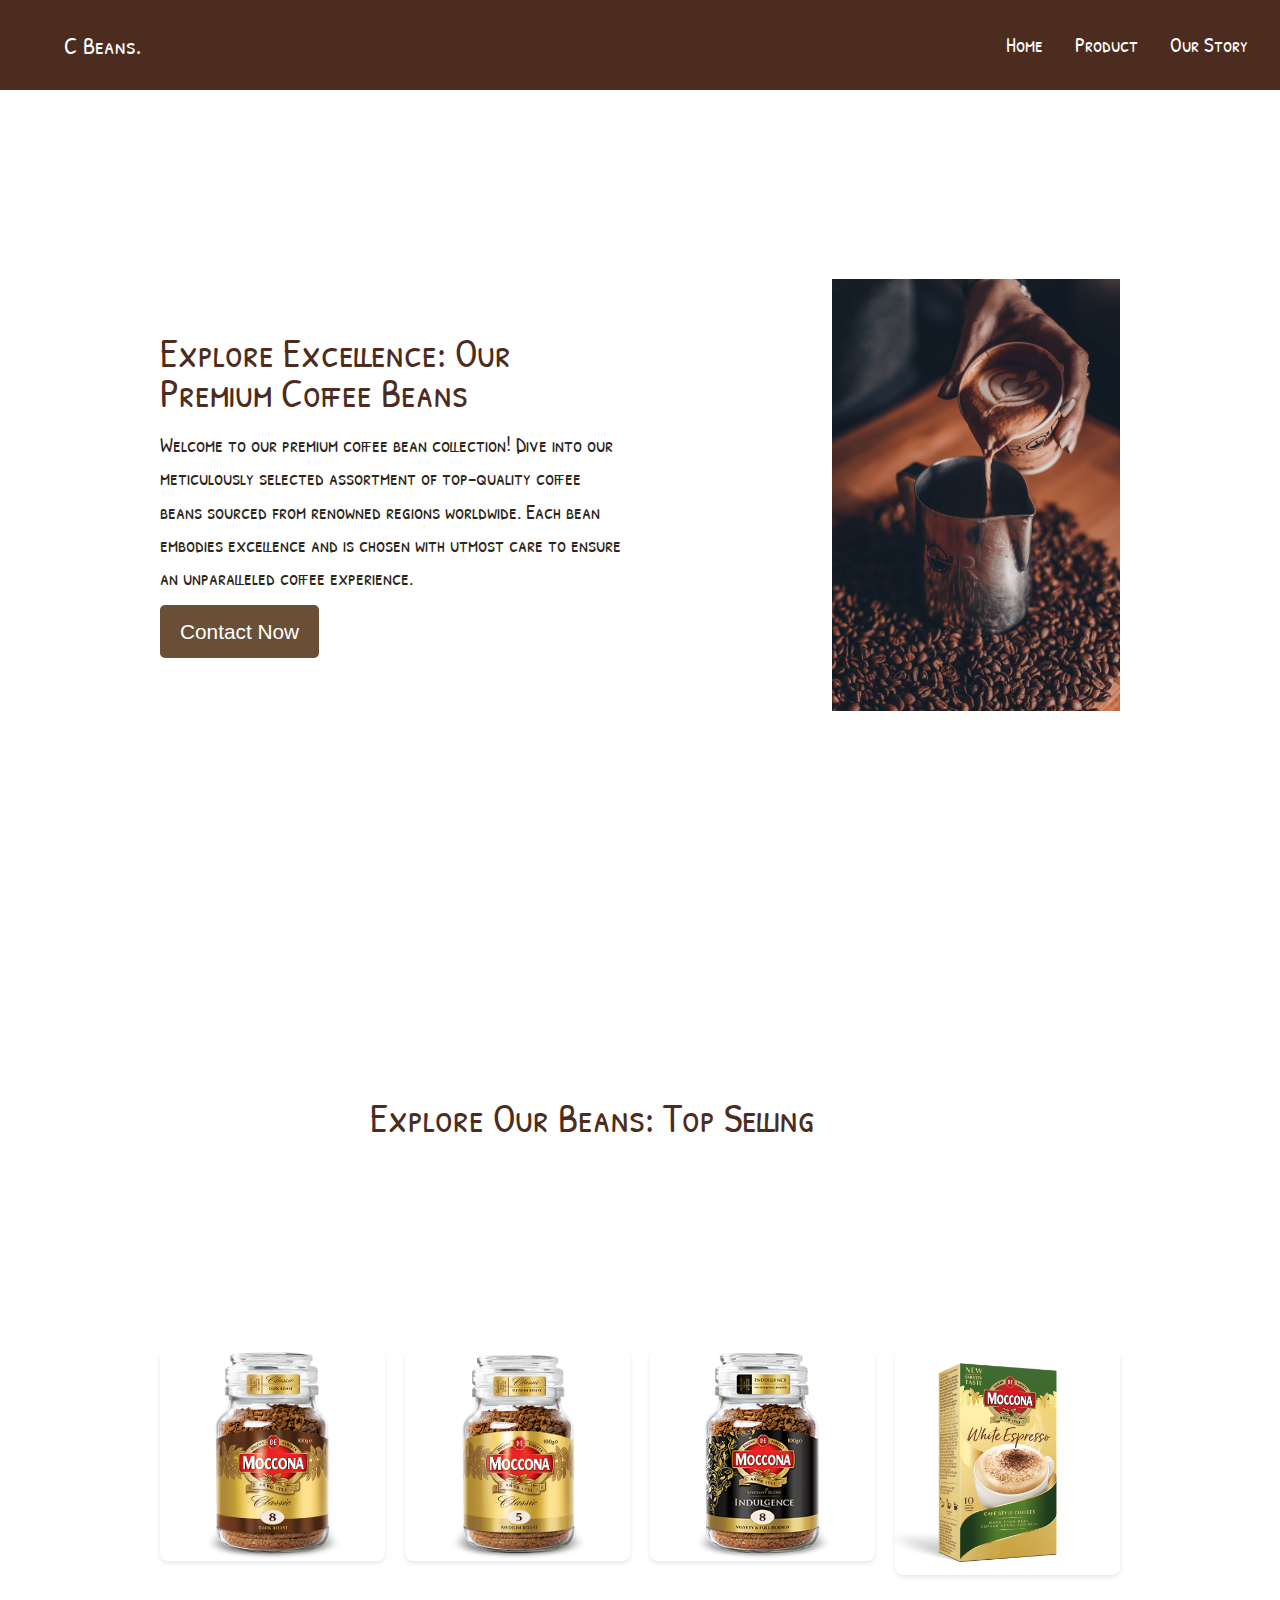
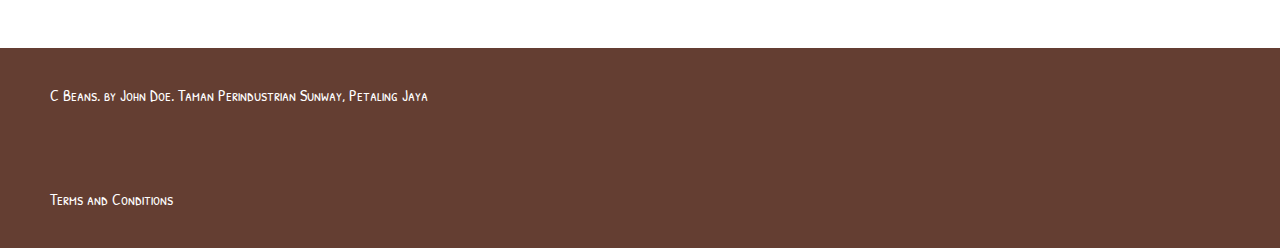
<file: Website page/Coffee Webpage/index.html>
<!DOCTYPE html>
<html lang="en">
  <head>
    <meta charset="UTF-8" />
    <meta http-equiv="X-UA-Compatible" content="IE=edge" />
    <meta name="viewport" content="width=device-width, initial-scale=1.0" />
    <link
      rel="stylesheet"
      href="https://cdnjs.cloudflare.com/ajax/libs/font-awesome/5.15.3/css/all.min.css"
      integrity="sha512-iBBXm8fW90+nuLcSKlbmrPcLa0OT92xO1BIsZ+ywDWZCvqsWgccV3gFoRBv0z+8dLJgyAHIhR35VZc2oM/gI1w=="
      crossorigin="anonymous"
      referrerpolicy="no-referrer"
    />
    <link rel="preconnect" href="https://fonts.googleapis.com">
    <link rel="preconnect" href="https://fonts.gstatic.com" crossorigin>
    <link href="https://fonts.googleapis.com/css2?family=Patrick+Hand+SC&display=swap" rel="stylesheet">
    <link rel="stylesheet" href="style.css">
    <title> Home Page</title>
  </head>
  <body>

    <header style="font-family: 'Patrick Hand SC', cursive;">
      <div class="main-nav">
        <a href="index.html" class="logo">C Beans.</a>
    
        <ul>
          <li><a href="index.html">home</a></li>
          <li><a href="services.html">Product</a></li>
          <li><a href="work.html">Our Story</a></li>
        </ul>
      </div>
    </header>
    

    <div class="container">
      <div class="hero">
        <div class="content">
            <h1 class="heading-primary" style="font-family: 'Patrick Hand SC', cursive;">Explore Excellence: Our Premium Coffee Beans</h1>
            <p style="font-family: 'Patrick Hand SC', cursive;">
              Welcome to our premium coffee bean collection! Dive into our meticulously selected assortment of top-quality coffee beans sourced from renowned regions worldwide. Each bean embodies excellence and is chosen with utmost care to ensure an unparalleled coffee experience.
            </p>

          <a href="contact.html" class="btn" >Contact Now</a>
        </div>

        <div class="hero-img">
          <img src="img/coffee.jpg" alt="Hero Image">
        </div>
      </div>
    </div>

    <div class="container">
      <div class="description" style="text-align: center;">
        <h1 class="heading-primary" style="font-family: 'Patrick Hand SC', cursive;">Explore Our Beans: Top Selling</h1>     
      </div>      
      <div class="work mb">
        <a href="your_link_to_image1"><img src="img/Mocona3.png" alt="Work Image 1"></a>
        <a href="your_link_to_image2"><img src="img/Mocona2.png" alt="Work Image 2"></a>
        <a href="your_link_to_image3"><img src="img/Mocona1.png" alt="Work Image 3"></a>
        <a href="your_link_to_image4"><img src="img/Mocona6.png" alt="Work Image 4"></a>
      </div>
      
    </div>

    <footer class="footer">
      <div class="content has-text-centered" style="font-family: 'Patrick Hand SC', cursive;">
        <p>
          <strong>C Beans.</strong> by <a href="https://jgthms.com">John Doe</a>. Taman Perindustrian Sunway,
          <a href="index.html">Petaling Jaya</a> 
        </p>
        <div class="social-icons">
          <a href="index.html"><i class="fab fa-facebook-f"></i></a>
          <a href="index.html"><i class="fab fa-twitter"></i></a>
          <a href="index.html"><i class="fab fa-instagram"></i></a>
        </div>
        <p>Terms and Conditions</p>
      </div>
    </footer>
    
    

  </body>
</html>
</file>
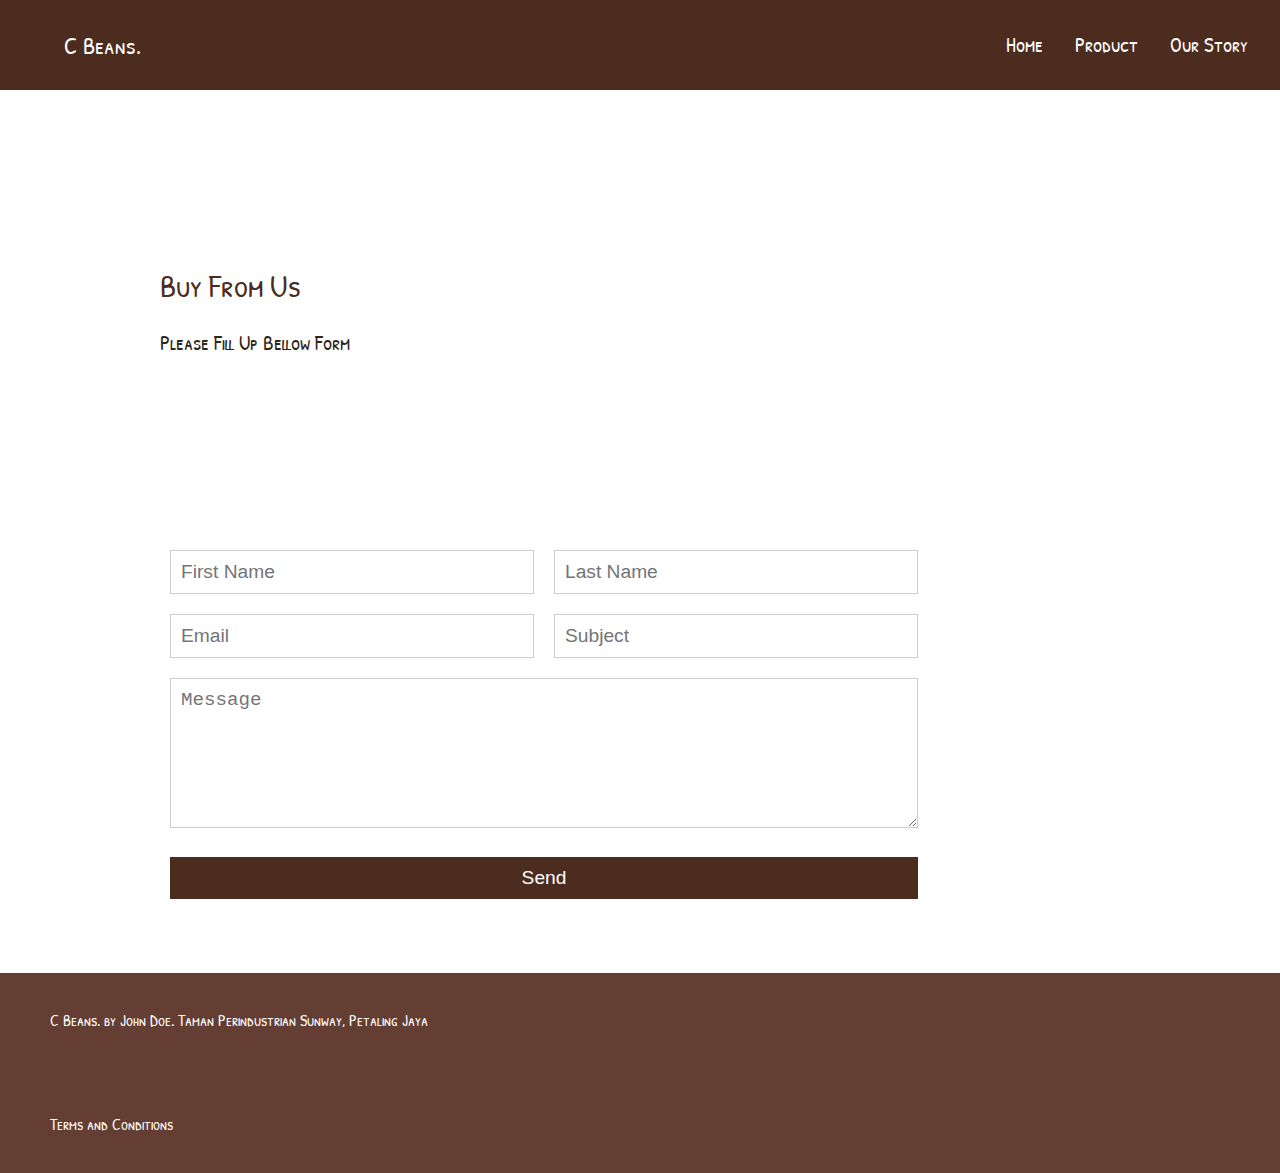
<file: Website page/Coffee Webpage/contact.html>
<!DOCTYPE html>
<html lang="en">
<head>
  <meta charset="UTF-8">
  <meta http-equiv="X-UA-Compatible" content="IE=edge">
  <meta name="viewport" content="width=device-width, initial-scale=1.0">
  <link rel="stylesheet" href="https://cdnjs.cloudflare.com/ajax/libs/font-awesome/5.15.3/css/all.min.css" integrity="sha512-iBBXm8fW90+nuLcSKlbmrPcLa0OT92xO1BIsZ+ywDWZCvqsWgccV3gFoRBv0z+8dLJgyAHIhR35VZc2oM/gI1w==" crossorigin="anonymous" referrerpolicy="no-referrer">
  <link href="https://fonts.googleapis.com/css2?family=Patrick+Hand+SC&display=swap" rel="stylesheet">
  <link rel="stylesheet" href="style.css">
  <title>Home Page</title>
</head>
<body style="font-family: 'Patrick Hand SC', cursive;">

<header>
  <div class="main-nav">
    <a href="index.html" class="logo">C Beans.</a>
    <ul>
      <li><a href="index.html">Home</a></li>
      <li><a href="services.html">Product</a></li>
      <li><a href="work.html">Our Story</a></li>
    </ul>
  </div>
</header>

<div class="container">
  <div class="description">
    <h2 class="heading-secondary">Buy From Us</h2>
    <p>Please Fill Up Bellow Form</div>

  <div class="contact-form mb">
    <form>
      <div class="row">
        <div class="input50">
          <input type="text" placeholder="First Name">
        </div>
        <div class="input50">
          <input type="text" placeholder="Last Name">
        </div>
      </div>

      <div class="row">
        <div class="input50">
          <input type="email" placeholder="Email">
        </div>
        <div class="input50">
          <input type="text" placeholder="Subject">
        </div>
      </div>

      <div class="row">
        <div class="input100">
          <textarea placeholder="Message"></textarea>
        </div>
      </div>

      <div class="row">
        <div class="input100">
          <input type="submit" value="Send">
        </div>
      </div>
    </form>
  </div>
</div>

<footer class="footer">
  <div class="content has-text-centered">
    <p>
      <strong>C Beans.</strong> by <a href="https://jgthms.com">John Doe</a>. Taman Perindustrian Sunway,
      <a href="index.html">Petaling Jaya</a> 
    </p>
    <div class="social-icons">
      <a href="index.html"><i class="fab fa-facebook-f"></i></a>
      <a href="index.html"><i class="fab fa-twitter"></i></a>
      <a href="index.html"><i class="fab fa-instagram"></i></a>
    </div>
    <p>Terms and Conditions</p>
  </div>
</footer>

</body>
</html>
</file>
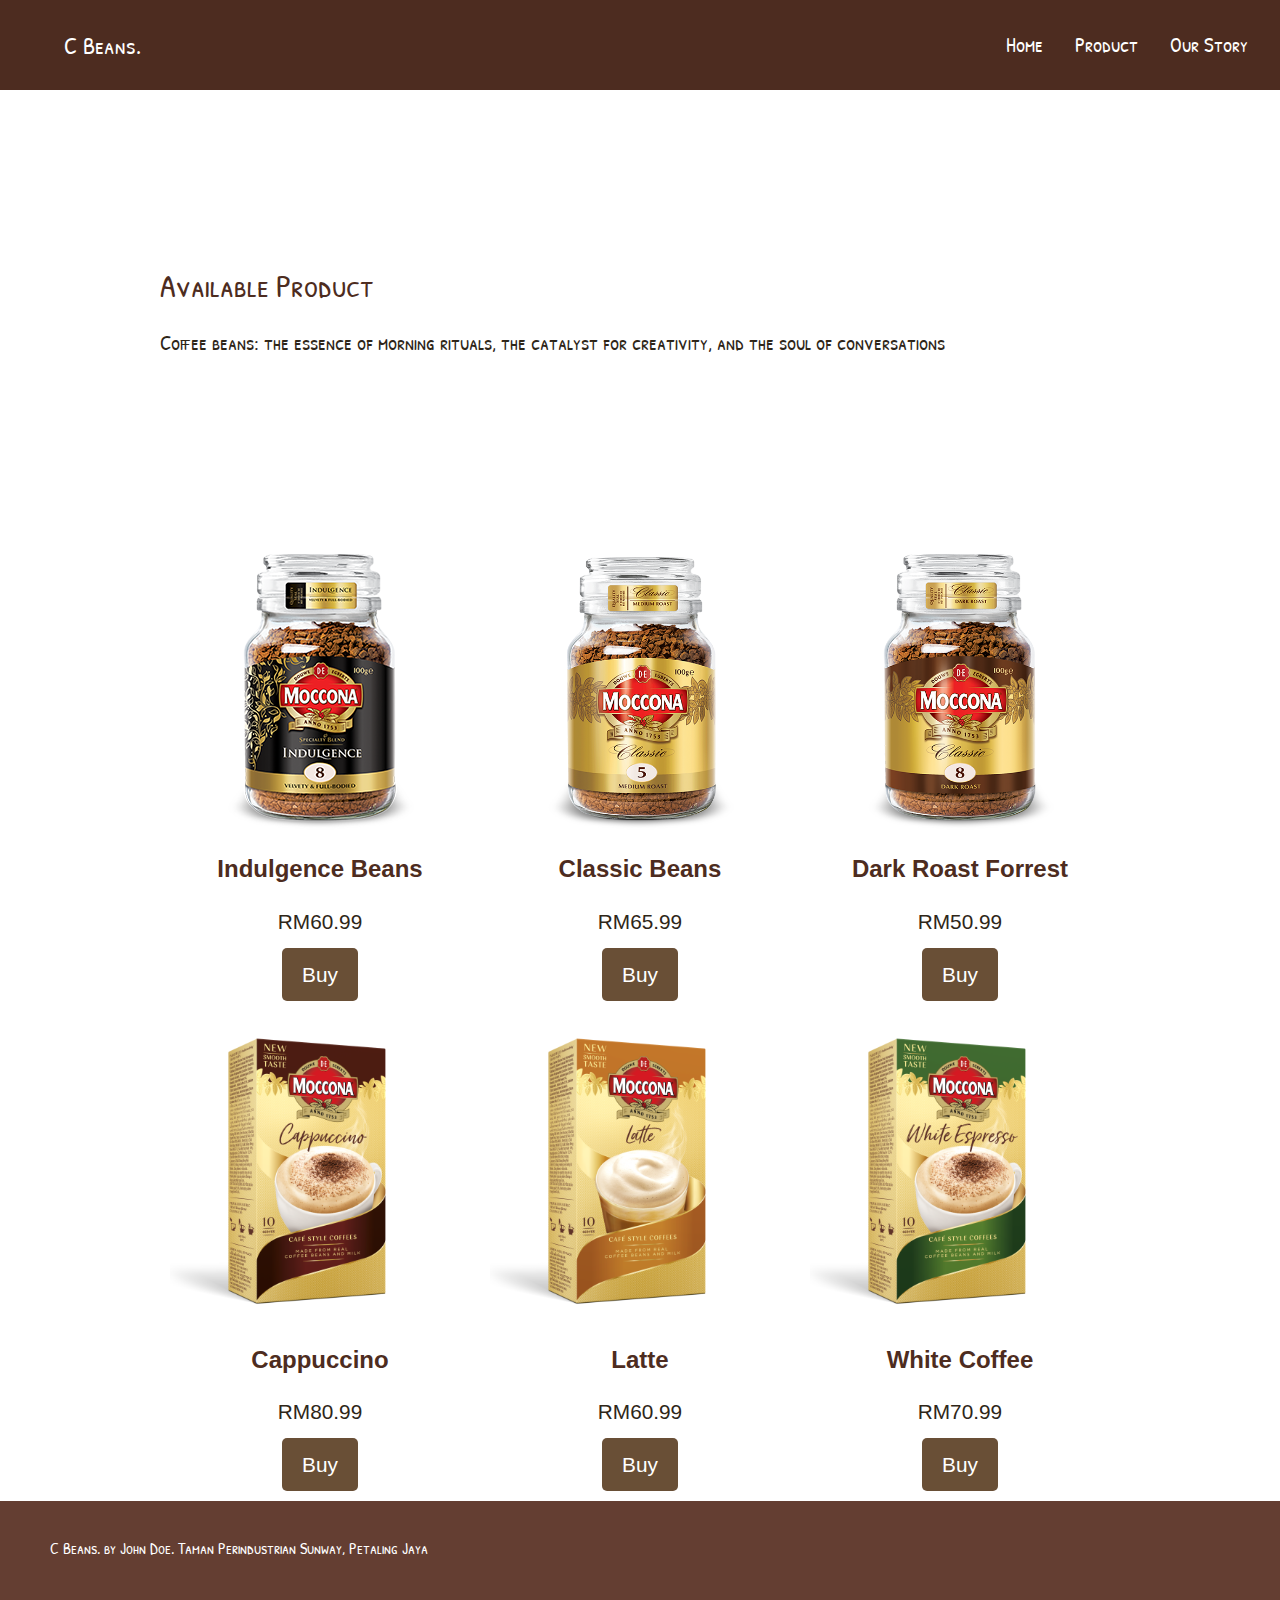
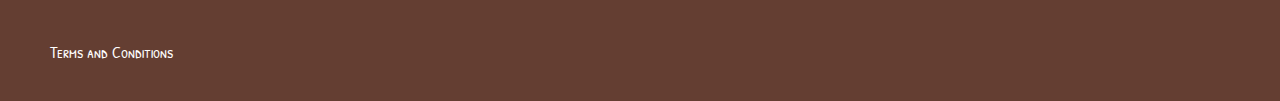
<file: Website page/Coffee Webpage/services.html>
<!DOCTYPE html>
<html lang="en">
  <head>
    <meta charset="UTF-8" />
    <meta http-equiv="X-UA-Compatible" content="IE=edge" />
    <meta name="viewport" content="width=device-width, initial-scale=1.0" />
    <link
      rel="stylesheet"
      href="https://cdnjs.cloudflare.com/ajax/libs/font-awesome/5.15.3/css/all.min.css"
      integrity="sha512-iBBXm8fW90+nuLcSKlbmrPcLa0OT92xO1BIsZ+ywDWZCvqsWgccV3gFoRBv0z+8dLJgyAHIhR35VZc2oM/gI1w=="
      crossorigin="anonymous"
      referrerpolicy="no-referrer"
    />
    <link rel="preconnect" href="https://fonts.googleapis.com">
    <link rel="preconnect" href="https://fonts.gstatic.com" crossorigin>
    <link href="https://fonts.googleapis.com/css2?family=Patrick+Hand+SC&display=swap" rel="stylesheet">
    <link rel="stylesheet" href="style.css">
    <title> Home Page</title>
  </head>
  <body>
    <header style="font-family: 'Patrick Hand SC', cursive;">
      <div class="main-nav">
        <a href="index.html" class="logo">C Beans.</a>
    
        <ul>
          <li><a href="index.html">home</a></li>
          <li><a href="services.html">Product</a></li>
          <li><a href="work.html">Our Story</a></li>
        </ul>
      </div>
    </header>

    <div class="container">
      <div class="description" style="font-family: 'Patrick Hand SC', cursive;">
        <h2 class="heading-secondary">
          Available Product
        </h2>
        <p>Coffee beans: the essence of morning rituals, the catalyst for creativity, and the soul of conversations </div>
    </div>
    
    <div class="container">
      <div class="cards">
        <div class="card">
          <div class="icon">
            <img src="img/Mocona1.png" alt="Image 1">
          </div>
          <h3 class="heading-tertiary">Indulgence Beans</h3>
          <p class="price">RM60.99</p>
          <a href="contact.html" class="btn">Buy</a>
        </div>
        <div class="card">
          <div class="icon">
            <img src="img/Mocona2.png" alt="Image 2">
          </div>
          <h3 class="heading-tertiary">Classic Beans</h3>
          <p class="price">RM65.99</p>
          <a href="contact.html" class="btn">Buy</a>
        </div>
        <div class="card">
          <div class="icon">
            <img src="img/Mocona3.png" alt="Image 3">
          </div>
          <h3 class="heading-tertiary">Dark Roast Forrest</h3>
          <p class="price">RM50.99</p>
          <a href="contact.html" class="btn">Buy</a>
        </div>
        <div class="card">
          <div class="icon">
            <img src="img/Mocona4.png" alt="Image 4">
          </div>
          <h3 class="heading-tertiary">Cappuccino</h3>
          <p class="price">RM80.99</p>
          <a href="#" class="btn">Buy</a>
        </div>
        <div class="card">
          <div class="icon">
            <img src="img/Mocona5.png" alt="Image 5">
          </div>
          <h3 class="heading-tertiary">Latte</h3>
          <p class="price">RM60.99</p>
          <a href="contact.html" class="btn">Buy</a>
        </div>
        <div class="card">
          <div class="icon">
            <img src="img/Mocona6.png" alt="Image 6">
          </div>
          <h3 class="heading-tertiary">White Coffee</h3>
          <p class="price">RM70.99</p>
          <a href="contact.html" class="btn">Buy</a>
        </div>
      </div>
    </div>
    

    <footer class="footer">
      <div class="content has-text-centered" style="font-family: 'Patrick Hand SC', cursive;">
        <p>
          <strong>C Beans.</strong> by <a href="https://jgthms.com">John Doe</a>. Taman Perindustrian Sunway,
          <a href="index.html">Petaling Jaya</a> 
        </p>
        <div class="social-icons">
          <a href="index.html"><i class="fab fa-facebook-f"></i></a>
          <a href="index.html"><i class="fab fa-twitter"></i></a>
          <a href="index.html"><i class="fab fa-instagram"></i></a>
        </div>
        <p>Terms and Conditions</p>
      </div>
    </footer>

  </body>
</html>
</file>
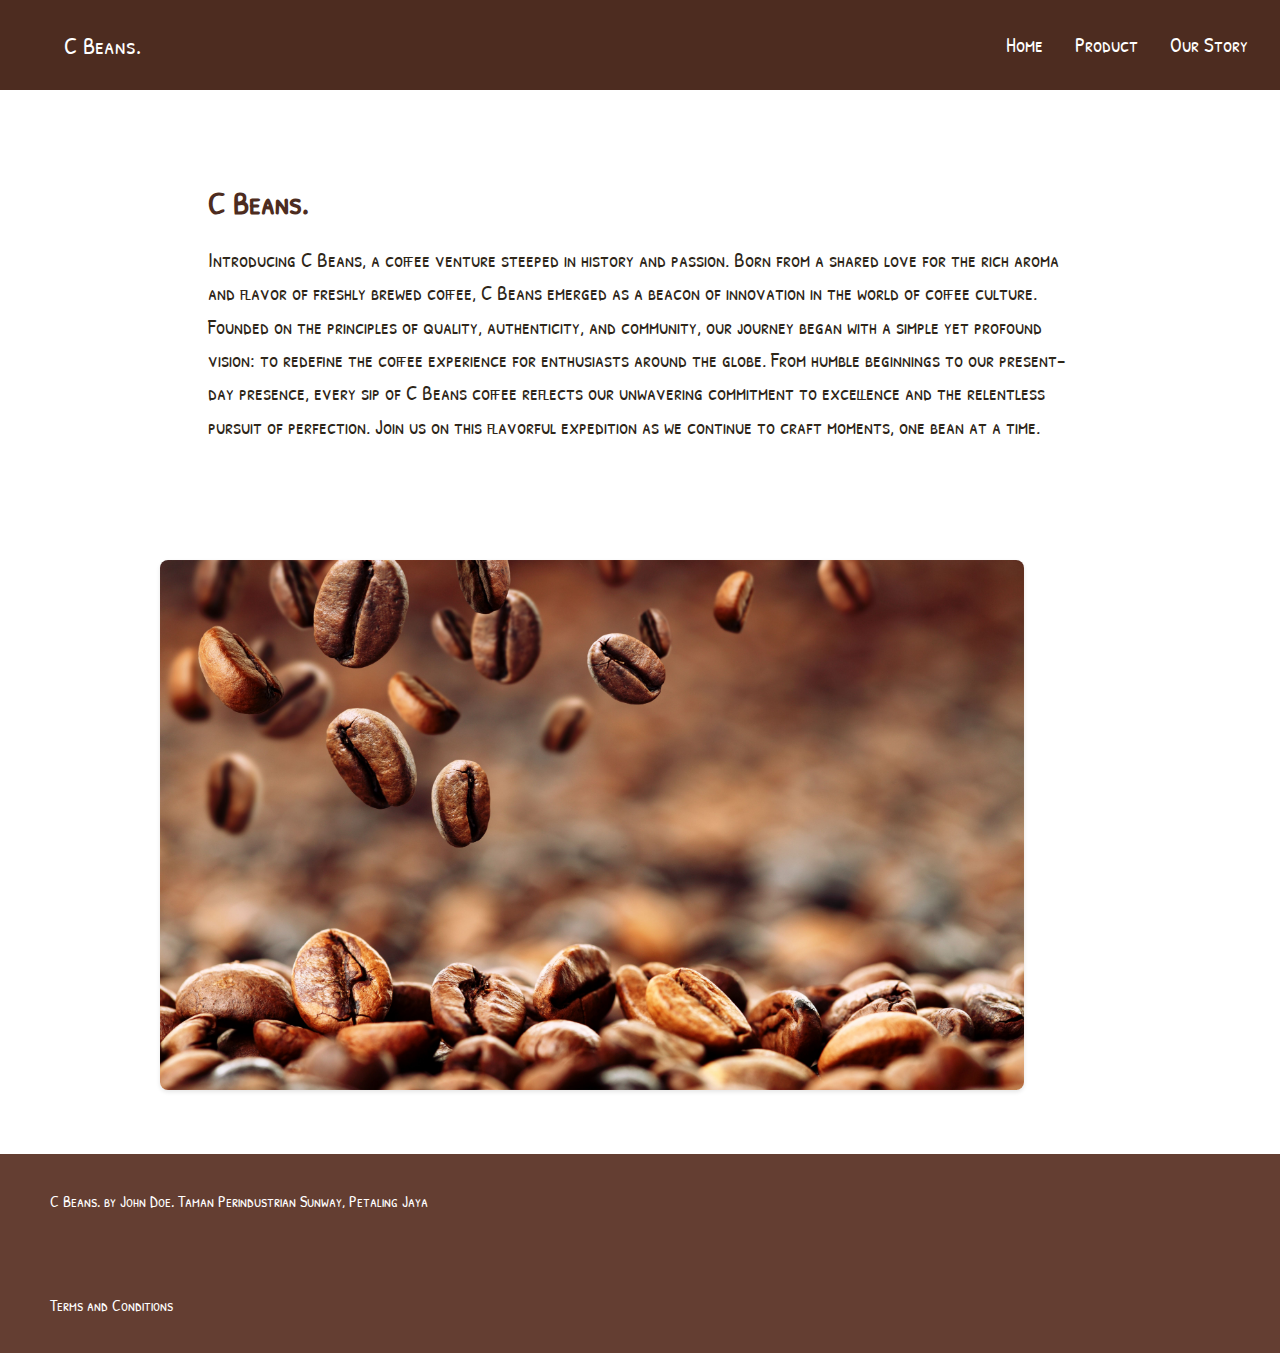
<file: Website page/Coffee Webpage/work.html>
<!DOCTYPE html>
<html lang="en">
<head>
  <meta charset="UTF-8" />
  <meta http-equiv="X-UA-Compatible" content="IE=edge" />
  <meta name="viewport" content="width=device-width, initial-scale=1.0" />
  <link rel="stylesheet" href="https://cdnjs.cloudflare.com/ajax/libs/font-awesome/5.15.3/css/all.min.css" integrity="sha512-iBBXm8fW90+nuLcSKlbmrPcLa0OT92xO1BIsZ+ywDWZCvqsWgccV3gFoRBv0z+8dLJgyAHIhR35VZc2oM/gI1w==" crossorigin="anonymous" referrerpolicy="no-referrer" />
  <link rel="preconnect" href="https://fonts.googleapis.com">
  <link rel="preconnect" href="https://fonts.gstatic.com" crossorigin>
  <link href="https://fonts.googleapis.com/css2?family=Patrick+Hand+SC&display=swap" rel="stylesheet">
  <link rel="stylesheet" href="style.css">
  <title>Home Page</title>
  <style>
    /* Added CSS for mobile view */
    @media only screen and (max-width: 600px) {
      .description {
        padding: 20px;
      }
      .description h2 {
        font-size: 1.5rem; /* Adjusted font size */
        line-height: 1.3; /* Adjusted line height */
      }
      .description p {
        font-size: 1rem; /* Adjusted font size */
        line-height: 1.6; /* Adjusted line height */
      }
    }

    /* Added CSS for desktop view */
    @media only screen and (min-width: 601px) {
      .container {
        display: flex;
        justify-content: center;
        align-items: center;
        flex-direction: column;
      }
      .work {
        margin-top: 20px;
      }
    }
  </style>
</head>
<body>
  <header style="font-family: 'Patrick Hand SC', cursive;">
    <div class="main-nav">
      <a href="index.html" class="logo">C Beans.</a>
  
      <ul>
        <li><a href="index.html">home</a></li>
        <li><a href="services.html">Product</a></li>
        <li><a href="work.html">Our Story</a></li>
      </ul>
    </div>
  </header>
  
  <div class="container">
    <div class="description" style="font-family: 'Patrick Hand SC', cursive;">
        <h2 class="heading-secondary" style="font-weight: bold;"> <!-- Added font-weight:bold; -->
            C Beans.
        </h2>
        <p>Introducing C Beans, a coffee venture steeped in history and passion. Born from a shared love for the rich aroma and flavor of freshly brewed coffee, C Beans emerged as a beacon of innovation in the world of coffee culture. Founded on the principles of quality, authenticity, and community, our journey began with a simple yet profound vision: to redefine the coffee experience for enthusiasts around the globe. From humble beginnings to our present-day presence, every sip of C Beans coffee reflects our unwavering commitment to excellence and the relentless pursuit of perfection. Join us on this flavorful expedition as we continue to craft moments, one bean at a time.</div>
</div>
<div class="container">
  <div class="work mb">
      <img src="img/Background.jpg" alt="Work Image 1" style="max-width: 90%; height: auto;">
  </div>
</div>

  <footer class="footer">
    <div class="content has-text-centered" style="font-family: 'Patrick Hand SC', cursive;">
      <p>
        <strong>C Beans.</strong> by <a href="https://jgthms.com">John Doe</a>. Taman Perindustrian Sunway,
        <a href="index.html">Petaling Jaya</a> 
      </p>
      <div class="social-icons">
        <a href="index.html"><i class="fab fa-facebook-f"></i></a>
        <a href="index.html"><i class="fab fa-twitter"></i></a>
        <a href="index.html"><i class="fab fa-instagram"></i></a>
      </div>
      <p>Terms and Conditions</p>
    </div>
  </footer>

</body>
</html>
</file>
<file: Website page/Coffee Webpage/style.css>
:root {
  --primary-color:rgb(77, 44, 32);
  --color-white: #fff;
  --color-black: rgb(46, 38, 24);
}

*,
*::before,
*::after {
  margin: 0;
  padding: 0;
  box-sizing: border-box;
}

body {
  font-family: sans-serif;
  font-size: 1.3rem;
  min-height: 100vh;
  line-height: 1.6;
}

.patrick-hand sc-regular {
  font-family: "Patrick Hand SC", cursive;
  font-weight: 400;
  font-style: normal;
}


/* utility  */
.container {
  padding: 0 5%;
}

a {
  color: var(--color-white);
  text-decoration: none;
}

p {
  color: var(--color-black);
}

.mb {
  margin-bottom: 4rem;
}

.heading-primary {
  font-size: 2.5rem;
  font-weight: 300;
  line-height: 1;
  color: var(--primary-color);
  margin-bottom: 1rem;
}

.heading-secondary {
  font-size: 2rem;
  font-weight: 300;
  line-height: 1;
  color: var(--primary-color);
  margin-bottom: 1.5rem;
}

.heading-tertiary {
  font-size: 1.5rem;
  color: var(--primary-color);
  margin-bottom: .5rem;
}

/* header  */
header {
  height: 10vh;
  display: flex;
}

.main-nav {
  width: 70%;
  background-color: var(--primary-color);
  padding-left: 5%;
  display: flex;
  align-items: center;
  justify-content: space-between;
}

.main-nav ul,
.sub-nav ul {
  list-style: none;
  display: flex;
}

.main-nav ul li a {
  text-transform: capitalize;
  padding-right: 2rem;
}

.main-nav {
  width: 100%; /* Adjusted width */
  background-color: var(--primary-color);
  padding-left: 5%;
  display: flex;
  align-items: center;
  justify-content: space-between;
}

.sub-nav {
  width: 30%; /* Adjusted width */
  padding-right: 5%;
  display: flex;
  align-items: center;
  justify-content: flex-end;
}


.logo {
  font-size: 1.5rem;
}

.sub-nav {
  width: 30%;
  padding-right: 5%;
  display: flex;
  align-items: center;
  justify-content: flex-end;
}

.sub-nav ul li a {
  color: var(--primary-color);
  padding-left: 1.5rem;
}

/* hero  */

.hero {
  height: calc(100vh - 10vh);
  display: flex;
  justify-content: space-between;
}

.content {
  flex: 0 0 50%;
  display: flex;
  flex-direction: column;
  align-items: flex-start;
  justify-content: center;
  padding-right: 1rem;
}

.hero-img {
  flex: 0 0 30%;
  display: flex;
  justify-content: center;
  align-items: center;
}

.hero-img img {
  max-width: 100%;
  height: auto;
}


.btn {
  display: inline-block;
  background-color: var(--primary-color);
  padding: 0.5rem 1.5rem;
  margin-top: 4rem;
}

/* services  */
.description {
  height: 50vh;
  width: 90%;
  display: flex;
  flex-direction: column;
  justify-content: center;
}

.container {
  max-width: 1000px;
  margin: 0 auto;
  padding: 0 20px;
}

.cards {
  display: flex;
  flex-wrap: wrap;
  justify-content: center;
}

.card {
  flex: 0 0 calc(33.333% - 20px);
  margin: 10px;
  text-align: center;
}

.card .icon {
  margin-bottom: 10px;
}

.icon img {
  width: 100%; /* Make the image take up the full width of the container */
  height: auto;
}

.card-content {
  display: flex;
  flex-direction: column;
  align-items: center;
}

.card h3 {
  margin-bottom: 1rem; /* Adjust the spacing between the heading and the button */
}

.card-content .btn {
  margin-top: auto;
}

.heading-tertiary {
  margin-top: 10px;
  font-size: 1.5rem;
}

.btn {
  display: inline-block;
  margin-top: 10px;
  padding: 10px 20px;
  background-color: #694f36;
  color: #fff;
  text-decoration: none;
  border-radius: 5px;
}

.btn:hover {
  background-color: #d3ac71;
}


/* work  */
.work {
  display: grid;
  grid-template-columns: repeat(auto-fit, minmax(200px, 1fr)); /* Adjust the minimum and maximum width of each image */
  gap: 20px; /* Adjust the gap between images */
}

.work img {
  width: 100%; /* Ensure images fill the grid cells */
  height: auto; /* Maintain aspect ratio */
  border-radius: 8px; /* Add rounded corners for a nicer look */
  box-shadow: 0 2px 4px rgba(0, 0, 0, 0.1); /* Add a subtle shadow for depth */
}

.work img:hover {
  transform: scale(1.05); /* Scale up the image slightly on hover for a hover effect */
}


/* contact  */
.contact-form form {
  width: 80%;
}

.contact-form .row {
  width: 100%;
  display: flex;
}

.input50 {
  width: 50%;
  margin: 0 10px;
}

.input100 {
  width: 100%;
  margin: 0 10px;
}

.contact-form .row input,
.contact-form .row textarea {
  font-size: 1.2rem;
  font-weight: 300;
  width: 100%;
  border: 1px solid rgba(0, 0, 0, 0.2);
  color: var(--color-black);
  padding: 10px;
  outline: none;
  margin: 10px 0;
}

.contact-form .row textarea {
  height: 150px;
}

.contact-form .row input[type="submit"] {
  background-color: var(--primary-color);
  color: var(--color-white);
  border: 0;
  cursor: pointer;
}

@media(max-width:950px) {
  .hero-img,
  .sub-nav {
    display: none;
  }

  .content {
    flex: 0 0 100%;
  }

  .main-nav {
    width: 100%;
  }

  .contact-form form {
    width: 100%;
  }

  .contact-form .row {
    flex-direction: column;
  }

  .contact-form .input100,
  .contact-form .input50 {
    width: 100%;
  }
}
.footer {
  background: #643e32;
  min-height: 100px;
  padding: 20px 50px;
  text-align: center; /* Center-align text */
}

.footer p {
  color: #fff;
  margin: 15px 0;
  font-size: 1rem;
  font-weight: 300;
}

.social-icons {
  margin-top: 15px;
}

.social-icons a {
  color: #fff;
  margin: 0 10px;
}

.social-icons a:last-child {
  margin-right: 0;
}

.social-icons a:hover {
  text-decoration: none;
}
</file>
